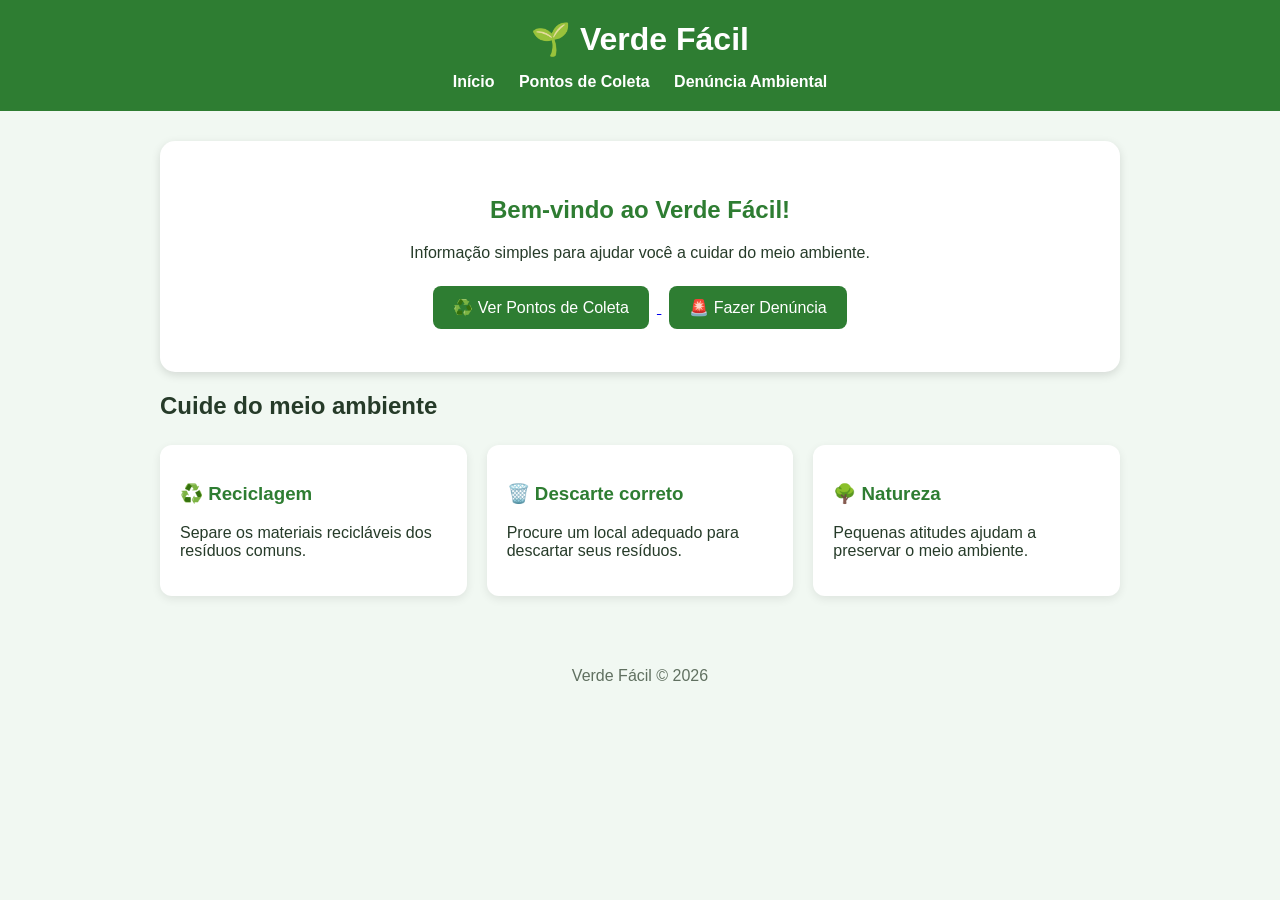
<file: index.html>
<!DOCTYPE html>
<html lang="pt-BR">

<head>
    <meta charset="UTF-8">
    <meta name="viewport" content="width=device-width, initial-scale=1.0">

    <title>Verde Fácil</title>

    <link rel="stylesheet" href="style.css">
</head>

<body>

    <!-- CABEÇALHO -->
    <header>
        <h1>🌱 Verde Fácil</h1>

        <nav>
            <a href="index.html">Início</a>
            <a href="pontos.html">Pontos de Coleta</a>
            <a href="denuncia.html">Denúncia Ambiental</a>
        </nav>
    </header>


    <!-- CONTEÚDO PRINCIPAL -->
    <main>

        <section class="inicio">

            <h2>Bem-vindo ao Verde Fácil!</h2>

            <p>
                Informação simples para ajudar você
                a cuidar do meio ambiente.
            </p>

            <div class="botoes">

                <a href="pontos.html">
                    <button>♻️ Ver Pontos de Coleta</button>
                </a>

                <a href="denuncia.html">
                    <button>🚨 Fazer Denúncia</button>
                </a>

            </div>

        </section>


        <!-- INFORMAÇÕES -->
        <section>

            <h2>Cuide do meio ambiente</h2>

            <div class="cards">

                <div class="card">
                    <h3>♻️ Reciclagem</h3>
                    <p>
                        Separe os materiais recicláveis
                        dos resíduos comuns.
                    </p>
                </div>

                <div class="card">
                    <h3>🗑️ Descarte correto</h3>
                    <p>
                        Procure um local adequado
                        para descartar seus resíduos.
                    </p>
                </div>

                <div class="card">
                    <h3>🌳 Natureza</h3>
                    <p>
                        Pequenas atitudes ajudam
                        a preservar o meio ambiente.
                    </p>
                </div>

            </div>

        </section>

    </main>


    <footer>
        <p>Verde Fácil © 2026</p>
    </footer>


    <script src="script.js"></script>

</body>

</html>
</file>
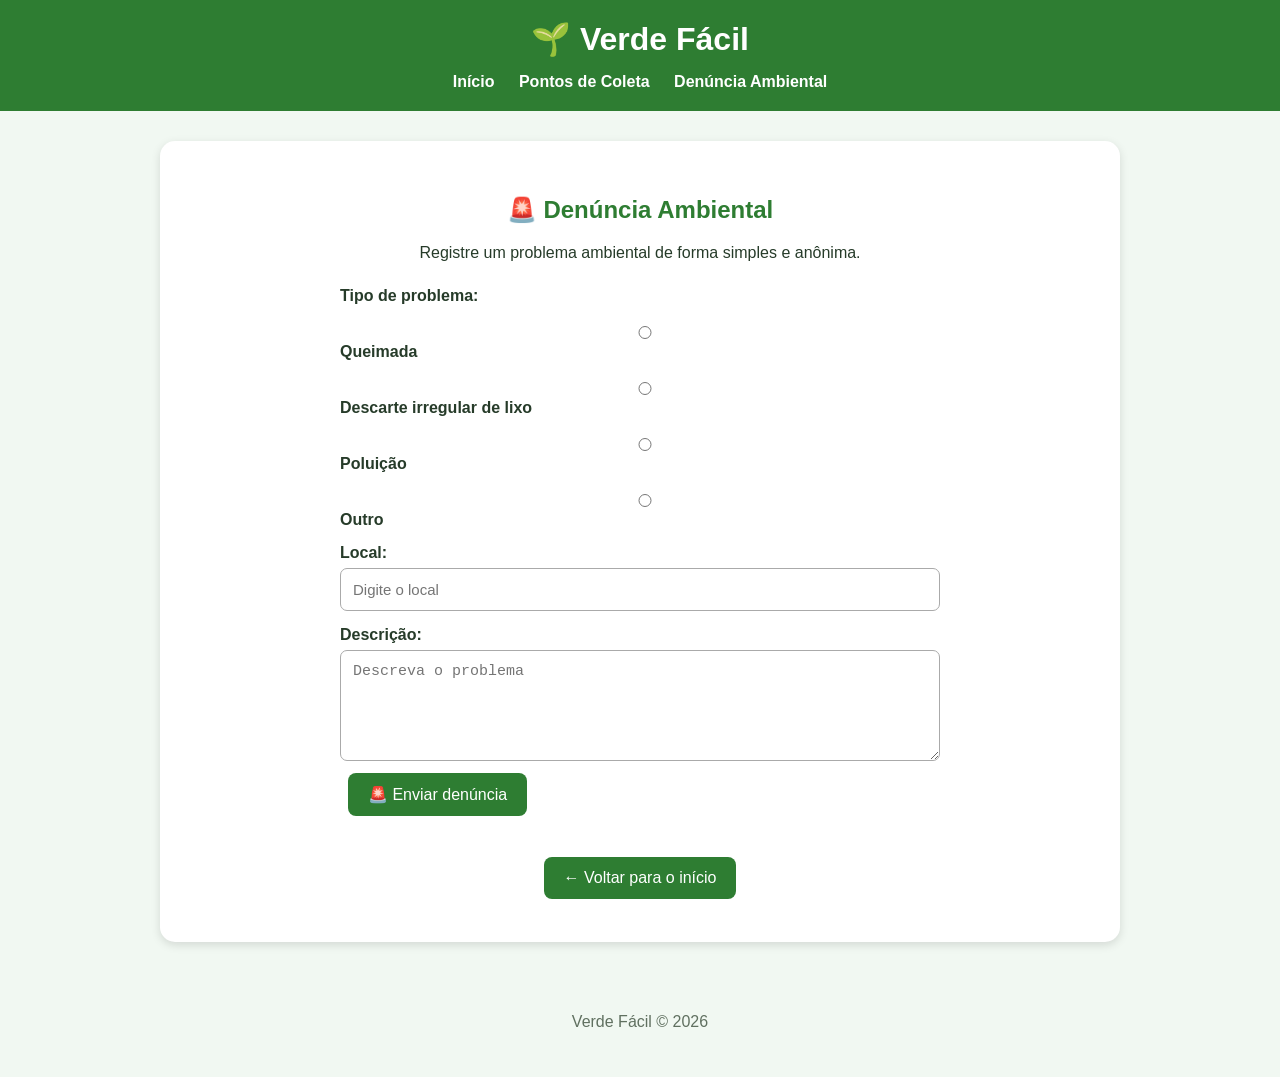
<file: denuncia.html>
<!DOCTYPE html>
<html lang="pt-BR">

<head>
    <meta charset="UTF-8">
    <meta name="viewport" content="width=device-width, initial-scale=1.0">

    <title>Denúncia Ambiental - Verde Fácil</title>

    <link rel="stylesheet" href="style.css">
</head>

<body>

    <header>
        <h1>🌱 Verde Fácil</h1>

        <nav>
            <a href="index.html">Início</a>
            <a href="pontos.html">Pontos de Coleta</a>
            <a href="denuncia.html">Denúncia Ambiental</a>
        </nav>
    </header>

    <main>

        <section class="inicio">

            <h2>🚨 Denúncia Ambiental</h2>

            <p>
                Registre um problema ambiental de forma simples
                e anônima.
            </p>

            <form id="formDenuncia">

                <label>Tipo de problema:</label>

           <div>
    <label>
        <input type="radio" name="tipo" value="Queimada" required>
        Queimada
    </label>

    <label>
        <input type="radio" name="tipo" value="Descarte irregular de lixo">
        Descarte irregular de lixo
    </label>

    <label>
        <input type="radio" name="tipo" value="Poluição">
        Poluição
    </label>

    <label>
        <input type="radio" name="tipo" value="Outro">
        Outro
    </label>
</div>


                <label>Local:</label>

                <input
                    type="text"
                    id="local"
                    placeholder="Digite o local"
                    required
                >


                <label>Descrição:</label>

                <textarea
                    id="descricao"
                    placeholder="Descreva o problema"
                    rows="5"
                    required
                ></textarea>


                <button type="submit">
                    🚨 Enviar denúncia
                </button>

            </form>

            <p id="mensagem"></p>

            <a href="index.html">
                <button>← Voltar para o início</button>
            </a>

        </section>

    </main>

    <footer>
        <p>Verde Fácil © 2026</p>
    </footer>

    <script src="script.js"></script>

</body>

</html>
</file>
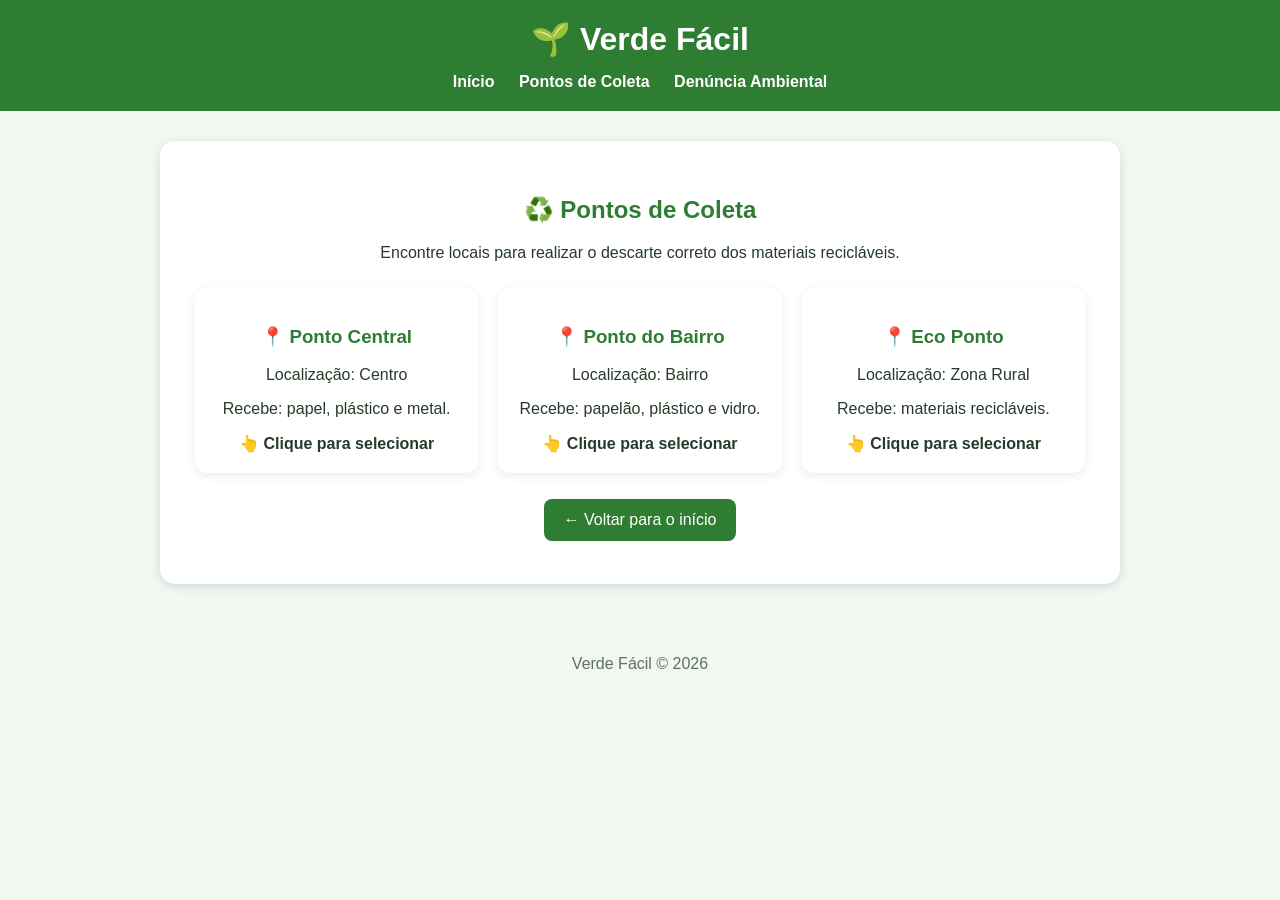
<file: pontos.html>
<!DOCTYPE html>
<html lang="pt-BR">

<head>
    <meta charset="UTF-8">
    <meta name="viewport" content="width=device-width, initial-scale=1.0">

    <title>Pontos de Coleta - Verde Fácil</title>

    <link rel="stylesheet" href="style.css">
</head>

<body>

    <header>
        <h1>🌱 Verde Fácil</h1>

        <nav>
            <a href="index.html">Início</a>
            <a href="pontos.html">Pontos de Coleta</a>
            <a href="denuncia.html">Denúncia Ambiental</a>
        </nav>
    </header>

    <main>

        <section class="inicio">

            <h2>♻️ Pontos de Coleta</h2>

            <p>
                Encontre locais para realizar o descarte correto
                dos materiais recicláveis.
            </p>

            <div class="cards">

                <div class="card"
                    onclick="selecionarPonto('Ponto Central', 'Centro', 'papel, plástico e metal')">

                    <h3>📍 Ponto Central</h3>

                    <p>Localização: Centro</p>

                    <p>Recebe: papel, plástico e metal.</p>

                    <strong>👆 Clique para selecionar</strong>

                </div>


                <div class="card"
                    onclick="selecionarPonto('Ponto do Bairro', 'Bairro ', 'papelão, plástico e vidro')">

                    <h3>📍 Ponto do Bairro</h3>

                    <p>Localização: Bairro </p>

                    <p>Recebe: papelão, plástico e vidro.</p>

                    <strong>👆 Clique para selecionar</strong>

                </div>


                <div class="card"
                    onclick="selecionarPonto('Eco Ponto', 'Zona Rural', 'materiais recicláveis')">

                    <h3>📍 Eco Ponto</h3>

                    <p>Localização: Zona Rural</p>

                    <p>Recebe: materiais recicláveis.</p>

                    <strong>👆 Clique para selecionar</strong>

                </div>

            </div>


            <div id="pontoSelecionado"></div>


            <br>

            <a href="index.html">
                <button>← Voltar para o início</button>
            </a>

        </section>

    </main>


    <footer>
        <p>Verde Fácil © 2026</p>
    </footer>


    <script>

        function selecionarPonto(nome, localizacao, materiais) {

            document.getElementById("pontoSelecionado").innerHTML = `
                
                <div class="card">

                    <h3>📍 ${nome} selecionado</h3>

                    <p>
                        <strong>Localização:</strong> ${localizacao}
                    </p>

                    <p>
                        <strong>Materiais aceitos:</strong> ${materiais}
                    </p>

                    <p>
                        ✅ Ponto de coleta selecionado com sucesso!
                    </p>

                </div>

            `;
        }

    </script>

    <script src="script.js"></script>

</body>

</html>
</file>
<file: style.css>
* {
    box-sizing: border-box;
}

body {
    margin: 0;
    font-family: Arial, sans-serif;
    background-color: #f1f8f2;
    color: #263b29;
}

/* CABEÇALHO */

header {
    background-color: #2e7d32;
    color: white;
    padding: 20px;
    text-align: center;
}

header h1 {
    margin: 0 0 15px;
}

nav a {
    color: white;
    text-decoration: none;
    margin: 0 10px;
    font-weight: bold;
}

nav a:hover {
    text-decoration: underline;
}

/* CONTEÚDO */

main {
    max-width: 1000px;
    margin: auto;
    padding: 30px 20px;
}

.inicio {
    background-color: white;
    padding: 35px;
    border-radius: 15px;
    text-align: center;
    box-shadow: 0 3px 10px #00000020;
}

.inicio h2 {
    color: #2e7d32;
}

/* BOTÕES */

button {
    background-color: #2e7d32;
    color: white;
    border: none;
    padding: 12px 20px;
    border-radius: 8px;
    cursor: pointer;
    font-size: 16px;
    margin: 8px;
}

button:hover {
    background-color: #1b5e20;
}

/* CARDS */

.cards {
    display: flex;
    gap: 20px;
    margin-top: 25px;
}

.card {
    background-color: white;
    padding: 20px;
    border-radius: 12px;
    flex: 1;
    box-shadow: 0 3px 10px #00000015;
}

.card h3 {
    color: #2e7d32;
}

/* FORMULÁRIO */

form {
    max-width: 600px;
    margin: 25px auto;
    text-align: left;
}

label {
    display: block;
    margin-top: 15px;
    font-weight: bold;
}

input,
select,
textarea {
    width: 100%;
    padding: 12px;
    margin-top: 6px;
    border: 1px solid #aaa;
    border-radius: 7px;
    font-size: 15px;
}

textarea {
    resize: vertical;
}

/* RODAPÉ */

footer {
    text-align: center;
    padding: 25px;
    color: #607060;
}

/* CELULAR */

@media (max-width: 700px) {

    nav a {
        display: block;
        margin: 10px;
    }

    .cards {
        flex-direction: column;
    }

    .inicio {
        padding: 25px 15px;
    }
}
</file>
